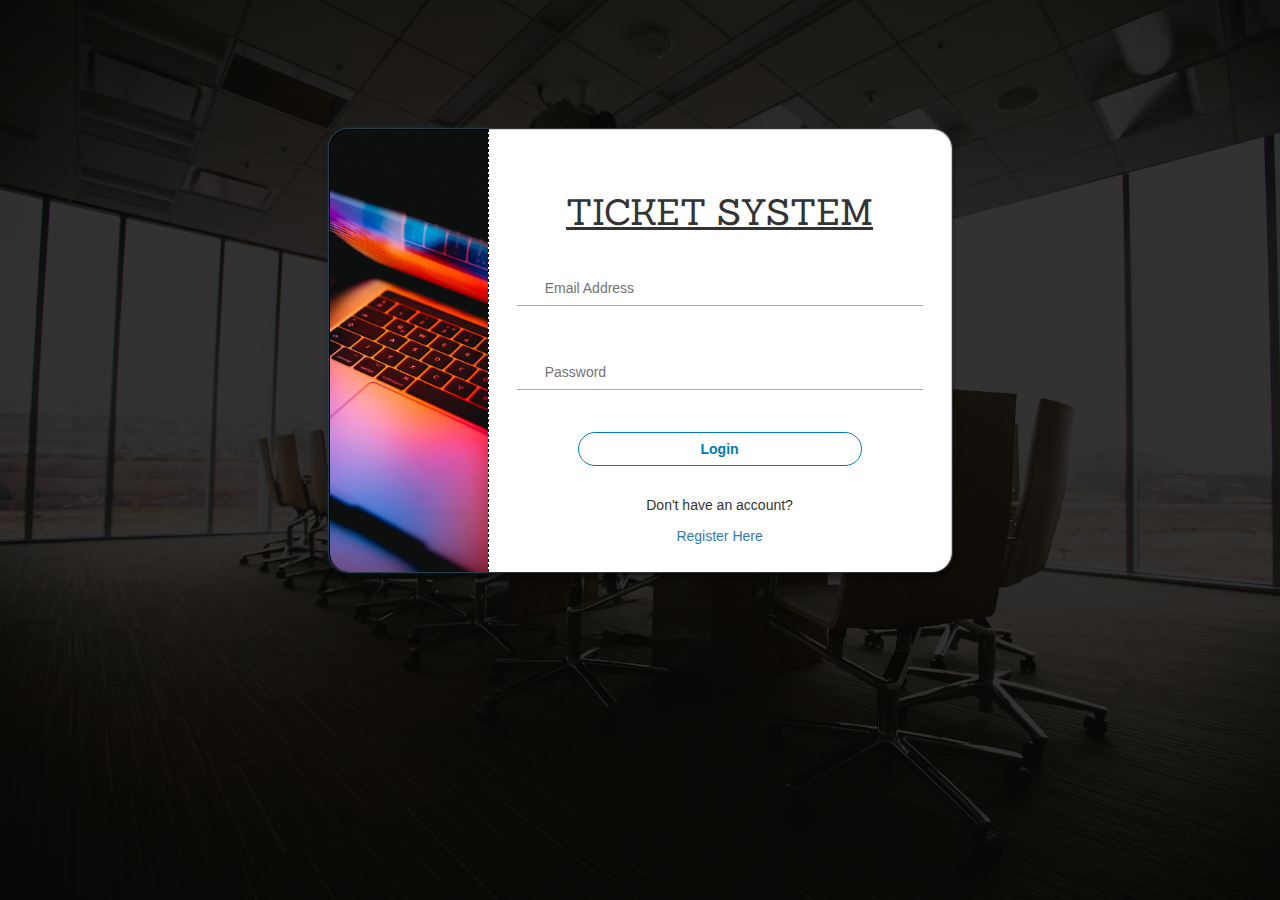
<file: index.html>
<!DOCTYPE html>
<html lang="en">
  <head>
    <meta charset="UTF-8" />
    <meta name="viewport" content="width=device-width, initial-scale=1" />
    <title>Ticket Login Page</title>
    <!-- Bootstrap CSS -->
    <link
      rel="stylesheet"
      href="https://maxcdn.bootstrapcdn.com/bootstrap/3.3.7/css/bootstrap.min.css"
      integrity="sha384-BVYiiSIFeK1dGmJRAkycuHAHRg32OmUcww7on3RYdg4Va+PmSTsz/K68vbdEjh4u"
      crossorigin="anonymous"
    />
    <!-- Custom CSS -->
    <link rel="stylesheet" href="css/login.css" />
  </head>
  <body>
    <!-- Main Content -->
    <div class="background">
      <div class="container-fluid">
        <!-- Main content row -->
        <div class="row main-content text-center">
          <!-- Company info column -->
          <div class="col-md-4 text-center company__info"></div>
          <!-- Login form column -->
          <div class="col-md-8 col-xs-12 col-sm-12 login_form">
            <!-- Container for login form -->
            <div class="container-fluid">
              <!-- Title row -->
              <div class="row">
                <h1>Ticket System</h1>
              </div>
              <!-- Login form row -->
              <div class="row">
                <form control="" class="form-group">
                  <!-- Email input row -->
                  <div class="row">
                    <input
                      type="text"
                      name="email"
                      id="email"
                      class="form__input"
                      placeholder="Email Address"
                      onkeypress="checkEnter(event)"
                      required
                    />
                  </div>
                  <!-- Password input row -->
                  <div class="row">
                    <input
                      type="password"
                      name="password"
                      id="password"
                      class="form__input"
                      placeholder="Password"
                      onkeypress="checkEnter(event)"
                      required
                    />
                  </div>
                  <!-- Login button row -->
                  <div class="row">
                    <button
                      type="button"
                      class="btn btn-outline-primary login-btn"
                      onclick="auth()"
                    >
                      Login
                    </button>
                  </div>
                </form>
              </div>
              <!-- Registration link row -->
              <div class="row">
                <p>Don't have an account?</p>
                <button
                  type="button"
                  class="btn btn-link register-here-btn"
                  data-toggle="modal"
                  data-target="#registerModal"
                >
                  Register Here
                </button>
              </div>
            </div>
          </div>
        </div>
      </div>
    </div>
    <!-- Registration Modal -->
    <div class="modal fade container" id="registerModal" role="dialog">
      <div class="modal-dialog">
        <!-- Content In Modal -->
        <div class="modal-content text-center">
          <div class="modal-header">
            <button type="button" class="close" data-dismiss="modal">
              &times;
            </button>
            <h3>Registration Form</h3>
          </div>
          <!-- Registration form content -->
          <div class="registerContent modal-body">
            <form class="form-group" id="modal-form" action="#">
              <h6 class="text-danger">
                Do not enter real credentials into here! Credentials are not
                stored securely and this is for testing purposes only! Example
                credentials that could be used to log in with: abc@123.com and
                abcd1234.
              </h6>
              <!-- New email input row -->
              <div class="row">
                <input
                  type="text"
                  name="email"
                  id="newEmail"
                  class="form__input"
                  placeholder="Email Address"
                  onkeydown="emailValidation()"
                  onkeypress="checkEnterRegister(event)"
                />
                <span id="text"></span>
              </div>
              <!-- New password input row -->
              <div class="row">
                <input
                  type="password"
                  name="password"
                  id="newPassword"
                  class="form__input"
                  placeholder="Create Password"
                  onkeypress="checkEnterRegister(event)"
                  required
                />
              </div>
              <!-- Registration button row -->
              <div class="modal-register-btn">
                <button
                  type="button"
                  class="btn btn-primary"
                  onclick="register()"
                >
                  Register
                </button>
              </div>
            </form>
          </div>
        </div>
      </div>
    </div>
    <!-- Script references -->
    <script src="js/login.js"></script>
    <script src="js/script.js"></script>
    <script src="https://ajax.googleapis.com/ajax/libs/jquery/3.7.1/jquery.min.js"></script>
    <script src="https://maxcdn.bootstrapcdn.com/bootstrap/3.4.1/js/bootstrap.min.js"></script>
  </body>
</html>
</file>
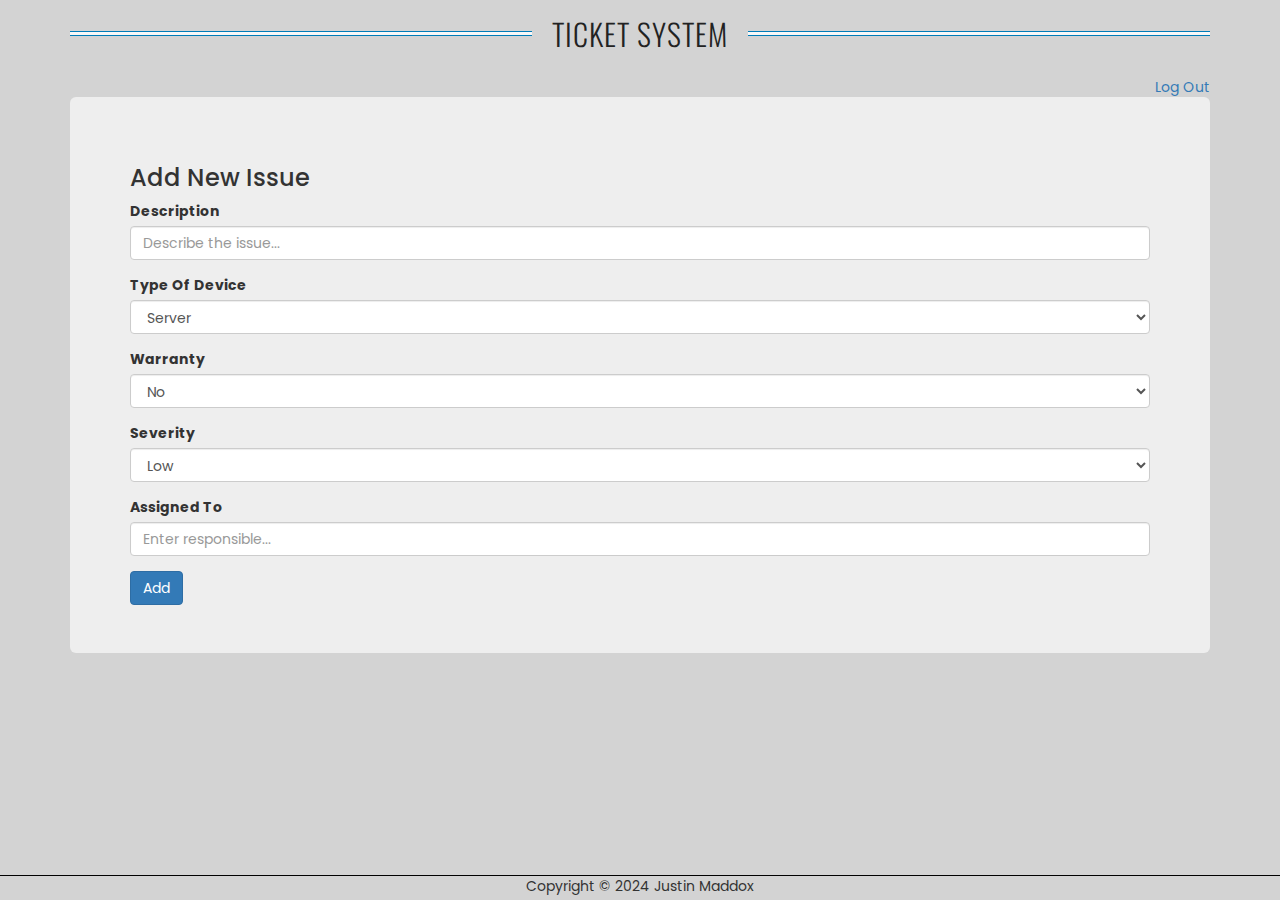
<file: ticket.html>
<!DOCTYPE html>
<html lang="en">
  <head>
    <meta charset="UTF-8" />
    <meta name="viewport" content="width=device-width, initial-scale=1.0" />
    <title>Ticket System</title>
    <!-- Bootstrap CSS -->
    <link
      rel="stylesheet"
      href="https://maxcdn.bootstrapcdn.com/bootstrap/3.3.7/css/bootstrap.min.css"
      integrity="sha384-BVYiiSIFeK1dGmJRAkycuHAHRg32OmUcww7on3RYdg4Va+PmSTsz/K68vbdEjh4u"
      crossorigin="anonymous"
    />
    <!-- Custom CSS -->
    <link rel="stylesheet" href="css/styles.css" />
  </head>
  <body onload="fetchIssues()">
    <!-- Main container -->
    <div class="container">
      <!-- Header: Ticket System -->
      <h1 class="ticket-heading">Ticket System</h1>
      <!-- Logout link -->
      <a href="index.html" class="log-out">Log Out</a>
      <!-- Main content: Add New Issue form -->
      <div class="jumbotron">
        <h3>Add New Issue</h3>
        <!-- Issue input form -->
        <form id="issueInputForm">
          <!-- Description input -->
          <div class="form-group">
            <label for="issueDescInput">Description</label>
            <input
              type="text"
              class="form-control"
              id="issueDescInput"
              placeholder="Describe the issue..."
              required
            />
          </div>
          <!-- Server Model dropdown -->
          <div class="form-group">
            <label for="type-of-device">Type Of Device</label>
            <select id="type-of-device" class="form-control">
              <option value="Server">Server</option>
              <option value="Computer">Computer</option>
              <option value="Tablet">Tablet</option>
              <option value="Phone">Phone</option>
            </select>
          </div>
          <!-- Warranty dropdown -->
          <div class="form-group">
            <label for="warranty">Warranty</label>
            <select id="warranty" class="form-control">
              <option value="No">No</option>
              <option value="Yes">Yes</option>
            </select>
          </div>
          <!-- Severity dropdown -->
          <div class="form-group">
            <label for="issueSeverityInput">Severity</label>
            <select id="issueSeverityInput" class="form-control">
              <option value="Severity: Low">Low</option>
              <option value="Severity: Medium">Medium</option>
              <option value="Severity: High">High</option>
            </select>
          </div>
          <!-- Assigned To input -->
          <div class="form-group">
            <label for="issueAssignedToInput">Assigned To</label>
            <input
              type="text"
              class="form-control"
              id="issueAssignedToInput"
              placeholder="Enter responsible..."
              required
            />
          </div>
          <!-- Submit button -->
          <button type="submit" class="btn btn-primary" onclick="saveIssue()">
            Add
          </button>
        </form>
      </div>
      <!-- Issues list container -->
      <div class="col-lg-12">
        <div id="issuesList"></div>
      </div>
    </div>
    <!-- Footer -->
    <footer class="footer text-center text-white">
      <p>Copyright &copy; 2024 Justin Maddox</p>
    </footer>
    <!-- External script references -->
    <!-- Chance.js for random data generation for Ticket-->
    <script src="https://chancejs.com/chance.min.js"></script>
    <!-- jQuery -->
    <script
      src="https://code.jquery.com/jquery-3.2.1.min.js"
      integrity="sha256-hwg4gsxgFZhOsEEamdOYGBf13FyQuiTwlAQgxVSNgt4="
      crossorigin="anonymous"
    ></script>
    <!-- Bootstrap JS -->
    <script
      src="https://maxcdn.bootstrapcdn.com/bootstrap/3.3.7/js/bootstrap.min.js"
      integrity="sha384-Tc5IQib027qvyjSMfHjOMaLkfuWVxZxUPnCJA7l2mCWNIpG9mGCD8wGNIcPD7Txa"
      crossorigin="anonymous"
    ></script>
    <!-- Custom script files -->
    <script src="js/login.js"></script>
    <script src="js/script.js"></script>
  </body>
</html>
</file>
<file: css/login.css>
/* Importing Google Font - Sanchez */
@import url('https://fonts.googleapis.com/css2?family=Sanchez&display=swap');

/* Styling for the main background */
.background {
  background-image: linear-gradient(rgba(0, 0, 0, 0.8), rgba(0, 0, 0, 0.8)),
    url('../images/background.jpg');
  background-size: cover;
  background-position: center center fixed;
  min-height: 100vh;
  position: relative;
}

/* Global styling for container-fluid */
.container-fluid {
  padding-top: 10%;
}

/* Styling for the main heading */
h1 {
  font-family: 'Sanchez', sans-serif; /* Set font family for the heading */
  text-decoration: underline;
  text-transform: uppercase;
}

/* Styling for the main content */
.main-content {
  width: 50%;
  border-radius: 20px;
  border: 1px solid;
  box-shadow: 0 5px 5px rgba(0, 0, 0, 0.4);
  display: flex;
  margin: auto;
}

/* Styling for the company info */
.company__info {
  background-image: url('../images/computer.jpg');
  background-repeat: no-repeat;
  background-size: cover;
  background-position: right;
  background-color: #fff;
  border-right: 1px dashed black;
  border-top: 1px solid black;
  border-left: 1px solid black;
  border-top-left-radius: 20px;
  border-bottom-left-radius: 20px;
  box-shadow: 0 0 5px rgba(0, 124, 184, 0.4);
  display: flex;
  justify-content: center;
  align-items: center;
}

/* Button Styles */
.login-btn {
  /* Transition effect on hover and focus */
  transition: all 0.5s ease;
  width: 70%;
  border-radius: 30px;
  color: rgb(0, 124, 184);
  font-weight: 600;
  background-color: #fff;
  border: 1px solid rgb(0, 124, 184);
  margin-top: 1.5em;
  margin-bottom: 1em;
}

/* Styling for button hover and focus */
.login-btn:hover,
.login-btn:focus {
  background-color: rgb(0, 124, 184);
  color: #fff;
}

/* Styling for the "Register Here" button */
.register-here-btn {
  margin-bottom: 25px;
  padding: 0;
}

/* Close icon styling */
.close {
  font-size: 30px;
  color: white;
}

/* Styling for modal header */
.modal-header {
  background-color: rgb(0, 124, 184);
}

/* Styling for the registration modal */
#registerModal h3 {
  color: white;
}

#registerModal {
  width: 650px;
  height: 600px;
  margin-top: 100px;
}

/* Styling for specific rows with h2 elements */
.row > h2 {
  color: rgb(0, 124, 184);
}

/* Styling for the login form */
.login_form {
  background-color: #fff;
  border-top-right-radius: 20px;
  border-bottom-right-radius: 20px;
  border-top: 1px solid #ccc;
  border-right: 1px solid #ccc;
  width: 100%;
}

/* Styling for the form */
form {
  padding: 0 2em;
}

/* Styling for form input elements */
.form__input {
  width: 100%;
  border: 0px solid transparent;
  border-radius: 0;
  border-bottom: 1px solid #aaa;
  padding: 1em 0.5em 0.5em;
  padding-left: 2em;
  outline: none;
  margin: 1.5em auto;
  transition: all 0.5s ease;
}

/* Styling for form input focus state */
.form__input:focus {
  border-bottom-color: rgb(0, 124, 184);
  box-shadow: 0 0 5px rgba(0, 124, 184, 0.4);
  border-radius: 4px;
}

/* Media Queries for responsive design */
@media (max-width: 640px) {
  .main-content,
  #registerModal {
    width: 90%;
  }
  .company__info {
    display: none;
  }
  .login_form,
  #registerModal {
    border-top-left-radius: 20px;
    border-bottom-left-radius: 20px;
  }
}

@media (min-width: 640px) and (max-width: 992px) {
  .main-content {
    width: 70%;
  }

  .company__info {
    display: none;
  }

  .login_form,
  #registerModal {
    border-top-left-radius: 20px;
    border-bottom-left-radius: 20px;
  }
}

@media (max-width: 1422px) {
  body {
    background-size: cover;
  }
}
/* End Of Media Queries */
</file>
<file: css/styles.css>
/* Importing Google Fonts */
@import url('https://fonts.googleapis.com/css2?family=Poppins&display=swap');
@import url('https://fonts.googleapis.com/css2?family=Oswald&display=swap');

/* Global styling for the body */
body {
  min-height: 100vh;
  font-family: 'Poppins', sans-serif; /* Set the default font */
  background-color: lightgray; /* Set a light gray background color */
}

/* Styling for the footer */
.footer {
  position: sticky;
  height: 25px;
  border-top: 1px solid black;
  background-color: lightgrey;
  top: 100%; /* Stick to the bottom of the viewport */
}

/* Styling for the main ticket heading */
.ticket-heading {
  font-family: 'Oswald', 'Poppins', sans-serif; /* Set font family for the heading */
  text-align: center;
  font-size: 30px;
  font-weight: 300;
  color: #222;
  letter-spacing: 1px;
  text-transform: uppercase;

  display: grid;
  grid-template-columns: 1fr max-content 1fr; /* Center the heading */
  grid-template-rows: 27px 0; /* Set rows for visual separation */
  grid-gap: 20px;
  align-items: center;
}

/* Styling for the lines above and below the heading */
.ticket-heading::after,
.ticket-heading::before {
  content: ' ';
  display: block;
  border-bottom: 1px solid rgb(0, 124, 184); /* Blue line below */
  border-top: 1px solid rgb(0, 124, 184); /* Blue line above */
  height: 5px;
  background-color: #f8f8f8; /* Light gray background color */
}

/* Styling for the log-out link */
.log-out {
  display: flex;
  flex-direction: row-reverse; /* Align log-out link to the right */
}
</file>
